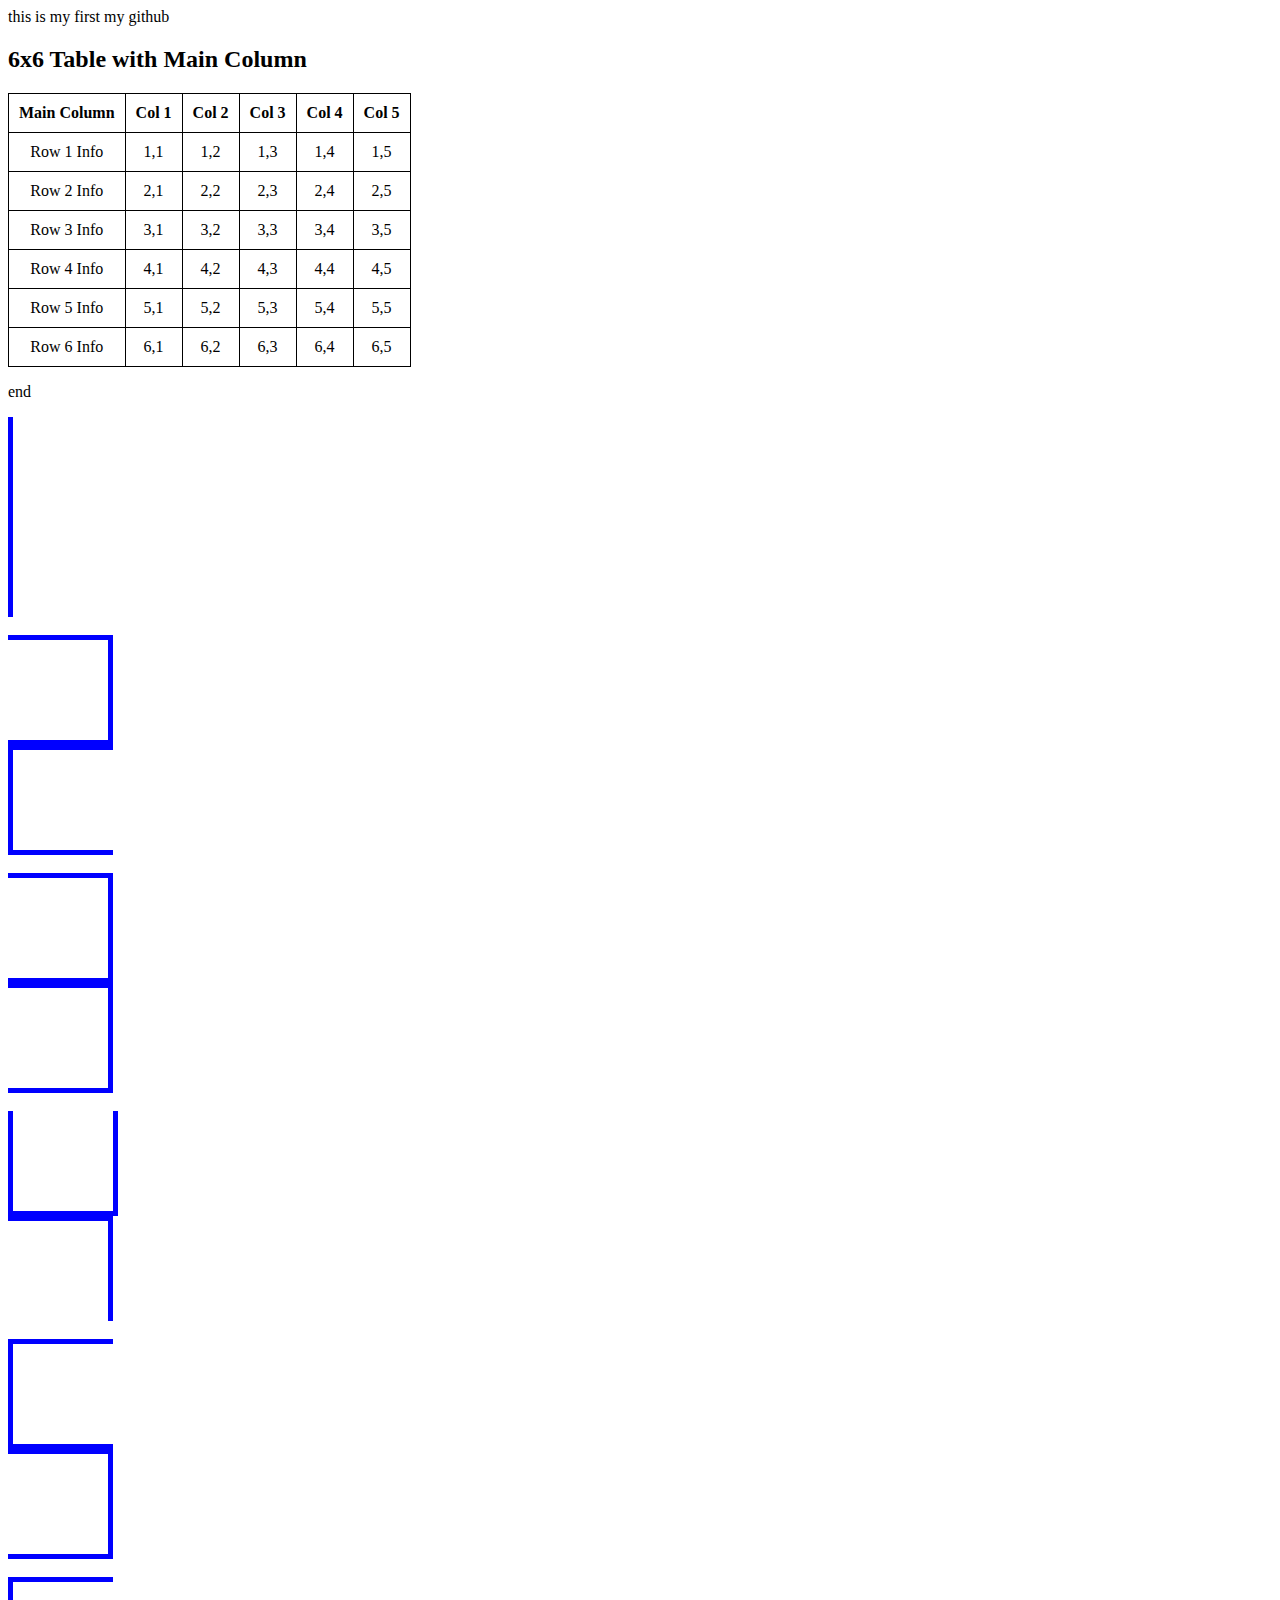
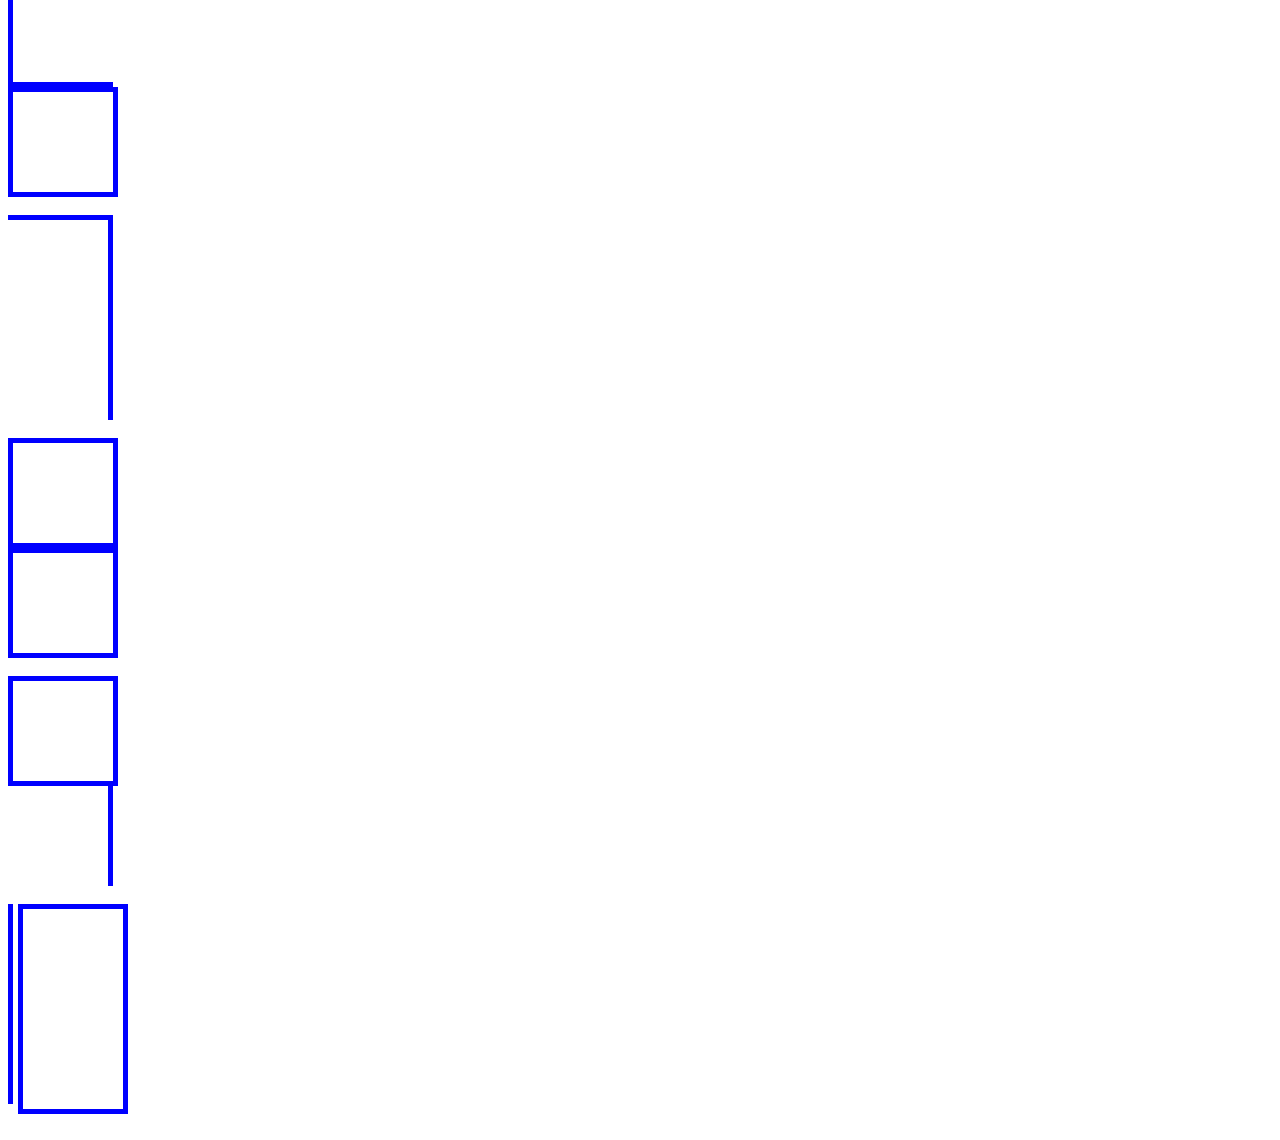
<file: index.html>
<!DOCTYPE html>
<html lang="en">
<head>
    <meta charset="UTF-8">
    <meta name="viewport" content="width=device-width, initial-scale=1.0">
    <title>Document</title>
</head>
<body>
    this is my first my github
    <style>
        table, th, td {
            border: 1px solid black;
            border-collapse: collapse;
            padding: 10px;
            text-align: center;

        }
        
    </style>
</head>
<body>

<h2>6x6 Table with Main Column</h2>

<table>
    <!-- Table Header -->
    <tr>
        <th>Main Column</th>
        <th>Col 1</th>
        <th>Col 2</th>
        <th>Col 3</th>
        <th>Col 4</th>
        <th>Col 5</th>
    </tr>

    <!-- Table Rows -->
    <tr>
        <td class="main-col">Row 1 Info</td>
        <td>1,1</td>
        <td>1,2</td>
        <td>1,3</td>
        <td>1,4</td>
        <td>1,5</td>
    </tr>
    <tr>
        <td class="main-col">Row 2 Info</td>
        <td>2,1</td>
        <td>2,2</td>
        <td>2,3</td>
        <td>2,4</td>
        <td>2,5</td>
    </tr>
    <tr>
        <td class="main-col">Row 3 Info</td>
        <td>3,1</td>
        <td>3,2</td>
        <td>3,3</td>
        <td>3,4</td>
        <td>3,5</td>
    </tr>
    <tr>
        <td class="main-col">Row 4 Info</td>
        <td>4,1</td>
        <td>4,2</td>
        <td>4,3</td>
        <td>4,4</td>
        <td>4,5</td>
    </tr>
    <tr>
        <td class="main-col">Row 5 Info</td>
        <td>5,1</td>
        <td>5,2</td>
        <td>5,3</td>
        <td>5,4</td>
        <td>5,5</td>
    </tr>
    <tr>
        <td class="main-col">Row 6 Info</td>
        <td>6,1</td>
        <td>6,2</td>
        <td>6,3</td>
        <td>6,4</td>
        <td>6,5</td>
    </tr>
</table>

<p>end</p>

</body>
</html>

<!DOCTYPE html>
<html lang="en">
<head>
    <meta charset="UTF-8">
    <meta name="viewport" content="width=device-width, initial-scale=1.0">
    <title>Number project</title>
    <link rel="stylesheet" href="style.css">
</head>
<body>
    
    <div class="main">
    <div class="a"></div>
    <br>

    <div class="b"></div>
    <div class="b2"></div>
    <br>
    
    <div class="c"></div>
    <div class="c2"></div>
    <br>
    
    <div class="d"></div>
    <div class="d2"></div>
    <br>
    
    <div class="e"></div>
    <div class="e2"></div>
    <br>
    
    <div class="f"></div>
    <div class="f2"></div>
    <br>
    
    <div class="g"></div>
    <div class="g2"></div>
    <br>
    
    <div class="h"></div>
    <div class="h2"></div>
    <br>
    
    <div class="i"></div>
    <div class="i2"></div>
    <br>
    
    <div class="j0">
    <div class="j"></div> 
    <div class="j2"></div>    
    
    </div>
    <br>
    </div> 
</body>
</html>
</file>
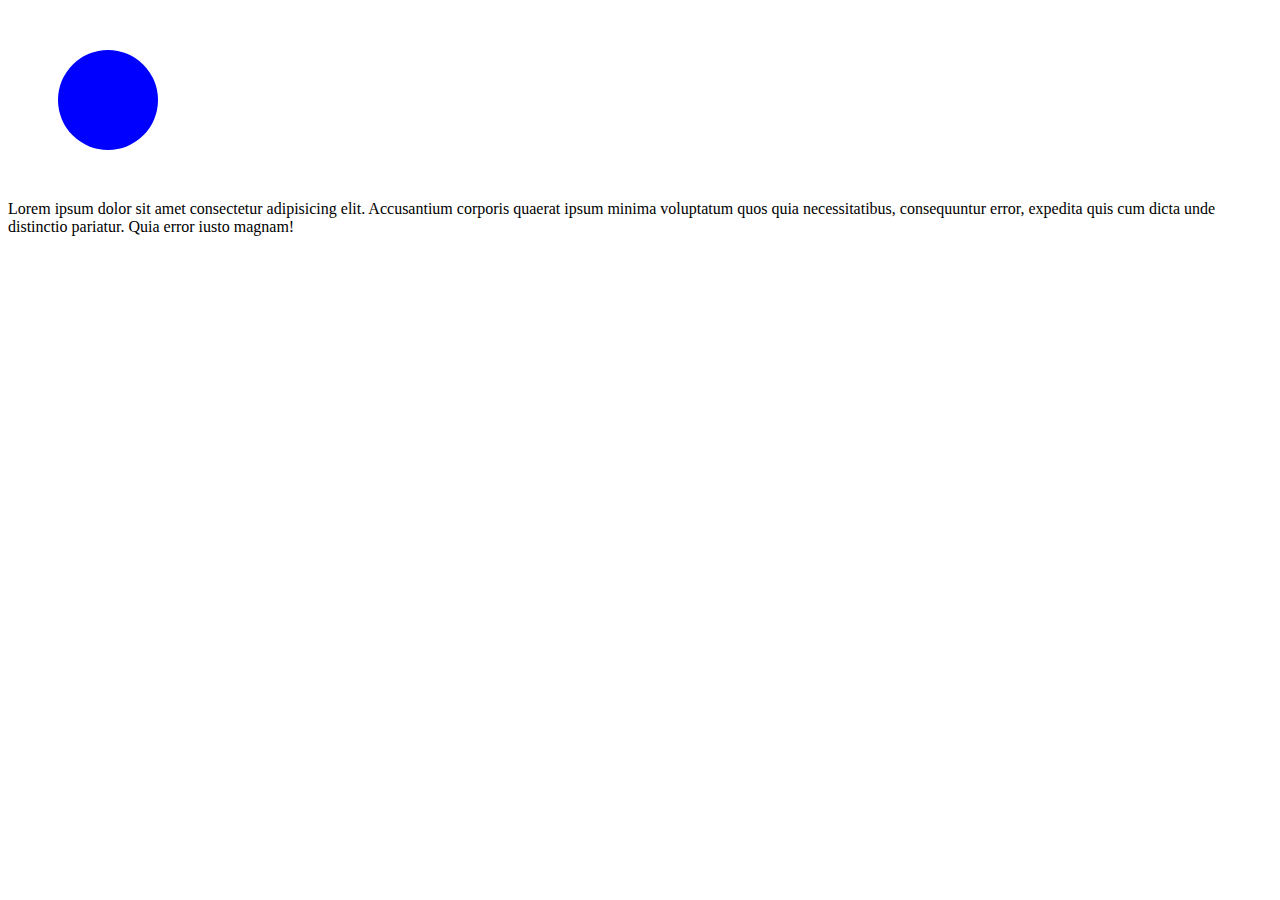
<file: 13.12.html>
<!DOCTYPE html>
<html lang="en">
<head>
    <meta charset="UTF-8">
    <meta name="viewport" content="width=device-width, initial-scale=1.0">
    <title>Document</title>
    <link rel="stylesheet" href="13.12.css">
</head>
<body>
    <div class="new"></div>
    <div class="p">
        Lorem ipsum dolor sit amet consectetur adipisicing elit. Accusantium corporis quaerat ipsum minima voluptatum quos quia necessitatibus, consequuntur error, expedita quis cum dicta unde distinctio pariatur. Quia error iusto magnam!
    </div>

    
</body>
</html>
</file>
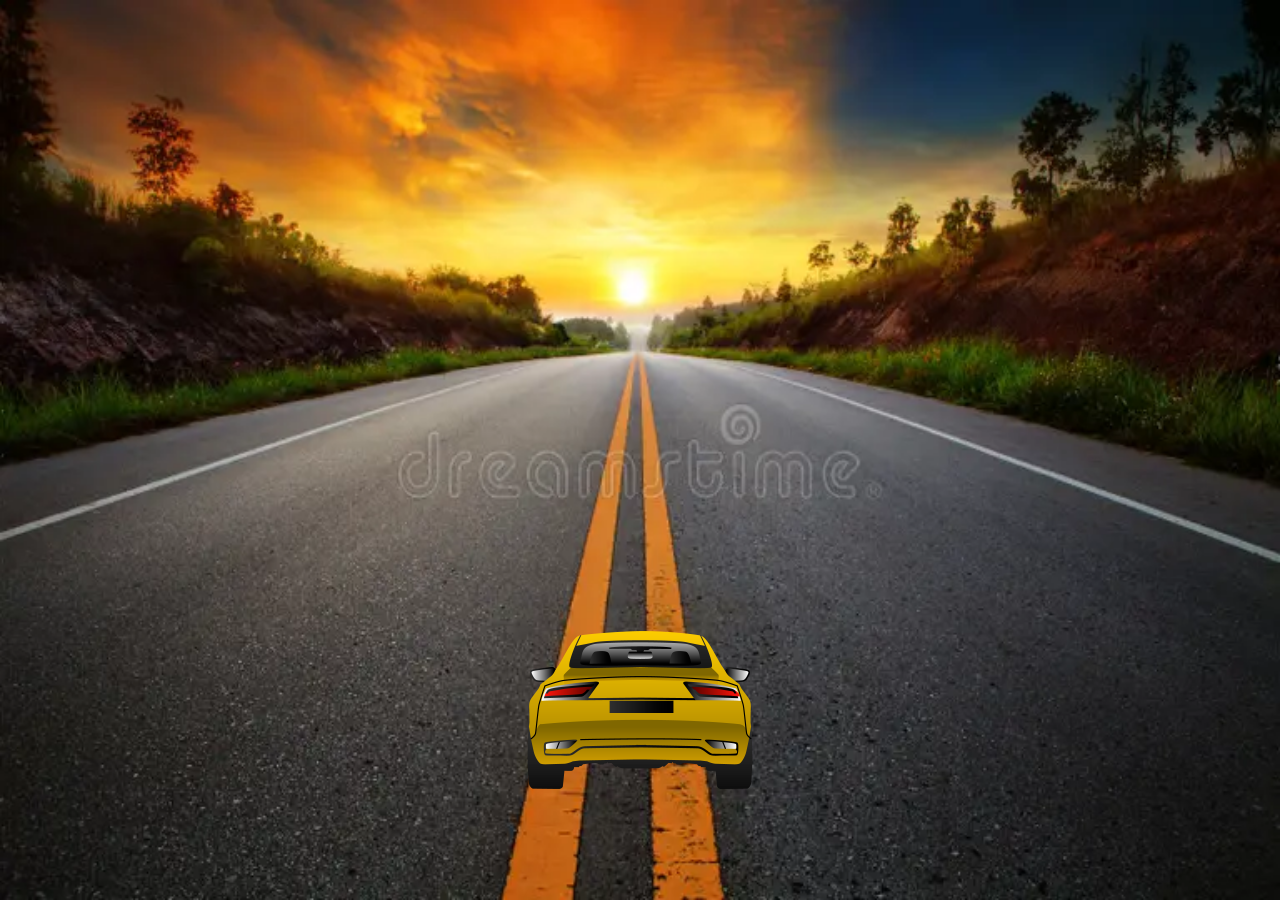
<file: animatproj.html>
<!DOCTYPE html>
<html lang="en">
<head>
    <meta charset="UTF-8">
    <meta name="viewport" content="width=device-width, initial-scale=1.0">
    <title>Document</title>
    <link rel="stylesheet" href="animatproj.css">
</head>
<body>
  <div class="road">
    <img src="car.png" alt="" class="car">
    <img src="pic.png" class="road-img" alt="">
  </div>
</body>

</html>
</file>
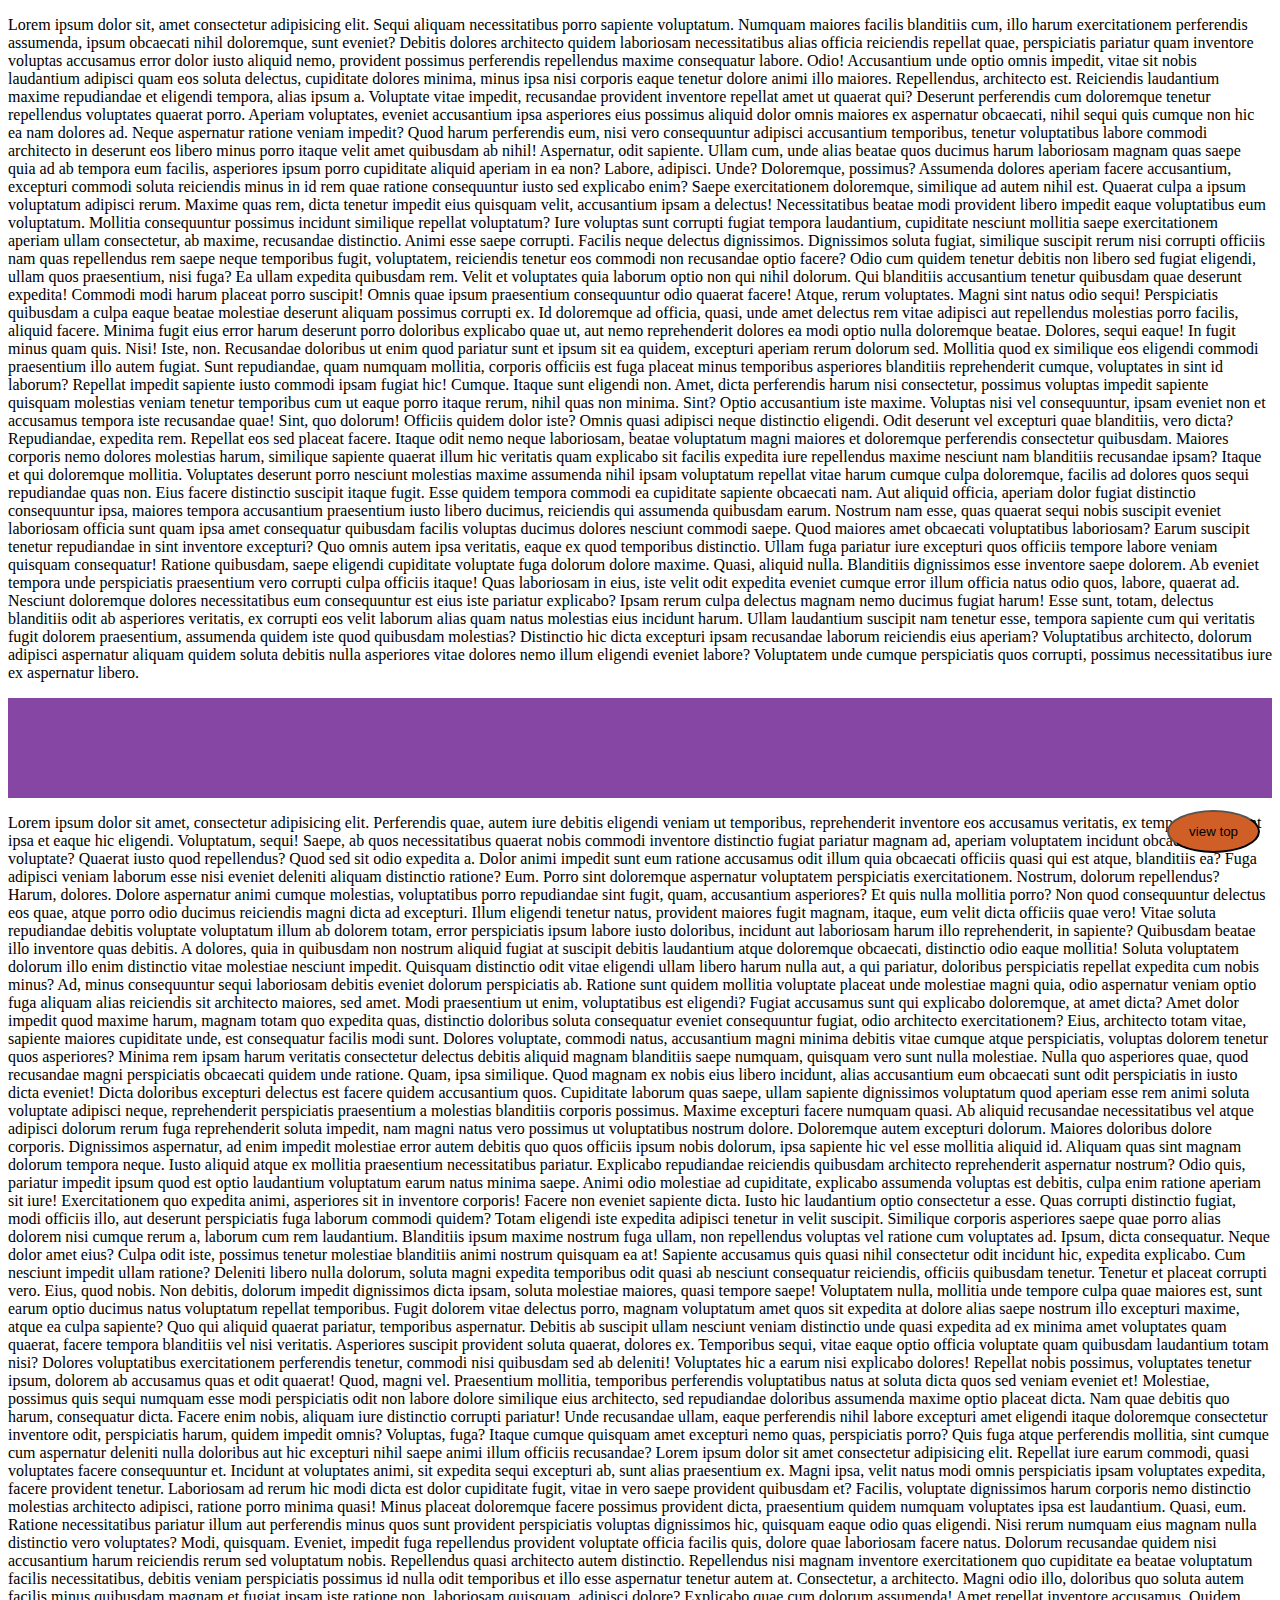
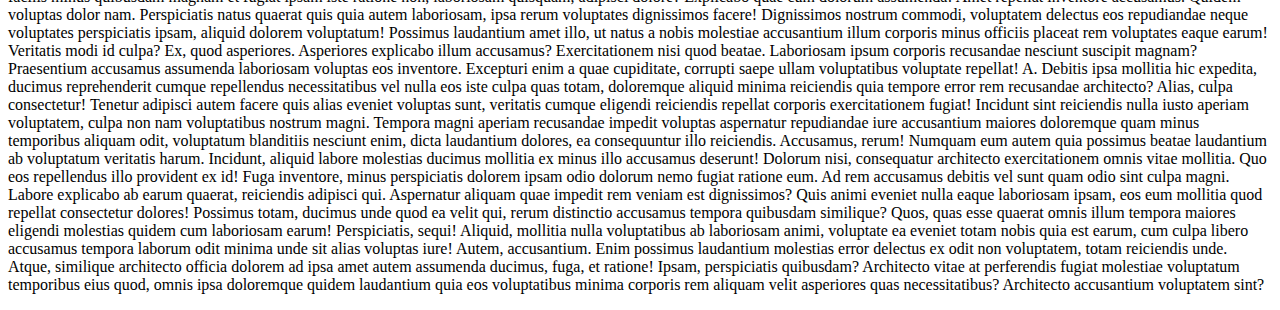
<file: stickydiv.html>
<!DOCTYPE html>
<html lang="en">
<head>
    <meta charset="UTF-8">
    <meta name="viewport" content="width=device-width, initial-scale=1.0">
    <title>Document</title>
    <link rel="stylesheet" href="stickydiv.css">
</head>
<body>
    <p>Lorem ipsum dolor sit, amet consectetur adipisicing elit. Sequi aliquam necessitatibus porro sapiente voluptatum. Numquam maiores facilis blanditiis cum, illo harum exercitationem perferendis assumenda, ipsum obcaecati nihil doloremque, sunt eveniet?
    Debitis dolores architecto quidem laboriosam necessitatibus alias officia reiciendis repellat quae, perspiciatis pariatur quam inventore voluptas accusamus error dolor iusto aliquid nemo, provident possimus perferendis repellendus maxime consequatur labore. Odio!
    Accusantium unde optio omnis impedit, vitae sit nobis laudantium adipisci quam eos soluta delectus, cupiditate dolores minima, minus ipsa nisi corporis eaque tenetur dolore animi illo maiores. Repellendus, architecto est.
    Reiciendis laudantium maxime repudiandae et eligendi tempora, alias ipsum a. Voluptate vitae impedit, recusandae provident inventore repellat amet ut quaerat qui? Deserunt perferendis cum doloremque tenetur repellendus voluptates quaerat porro.
    Aperiam voluptates, eveniet accusantium ipsa asperiores eius possimus aliquid dolor omnis maiores ex aspernatur obcaecati, nihil sequi quis cumque non hic ea nam dolores ad. Neque aspernatur ratione veniam impedit?
    Quod harum perferendis eum, nisi vero consequuntur adipisci accusantium temporibus, tenetur voluptatibus labore commodi architecto in deserunt eos libero minus porro itaque velit amet quibusdam ab nihil! Aspernatur, odit sapiente.
    Ullam cum, unde alias beatae quos ducimus harum laboriosam magnam quas saepe quia ad ab tempora eum facilis, asperiores ipsum porro cupiditate aliquid aperiam in ea non? Labore, adipisci. Unde?
    Doloremque, possimus? Assumenda dolores aperiam facere accusantium, excepturi commodi soluta reiciendis minus in id rem quae ratione consequuntur iusto sed explicabo enim? Saepe exercitationem doloremque, similique ad autem nihil est.
    Quaerat culpa a ipsum voluptatum adipisci rerum. Maxime quas rem, dicta tenetur impedit eius quisquam velit, accusantium ipsam a delectus! Necessitatibus beatae modi provident libero impedit eaque voluptatibus eum voluptatum.
    Mollitia consequuntur possimus incidunt similique repellat voluptatum? Iure voluptas sunt corrupti fugiat tempora laudantium, cupiditate nesciunt mollitia saepe exercitationem aperiam ullam consectetur, ab maxime, recusandae distinctio. Animi esse saepe corrupti.
    Facilis neque delectus dignissimos. Dignissimos soluta fugiat, similique suscipit rerum nisi corrupti officiis nam quas repellendus rem saepe neque temporibus fugit, voluptatem, reiciendis tenetur eos commodi non recusandae optio facere?
    Odio cum quidem tenetur debitis non libero sed fugiat eligendi, ullam quos praesentium, nisi fuga? Ea ullam expedita quibusdam rem. Velit et voluptates quia laborum optio non qui nihil dolorum.
    Qui blanditiis accusantium tenetur quibusdam quae deserunt expedita! Commodi modi harum placeat porro suscipit! Omnis quae ipsum praesentium consequuntur odio quaerat facere! Atque, rerum voluptates. Magni sint natus odio sequi!
    Perspiciatis quibusdam a culpa eaque beatae molestiae deserunt aliquam possimus corrupti ex. Id doloremque ad officia, quasi, unde amet delectus rem vitae adipisci aut repellendus molestias porro facilis, aliquid facere.
    Minima fugit eius error harum deserunt porro doloribus explicabo quae ut, aut nemo reprehenderit dolores ea modi optio nulla doloremque beatae. Dolores, sequi eaque! In fugit minus quam quis. Nisi!
    Iste, non. Recusandae doloribus ut enim quod pariatur sunt et ipsum sit ea quidem, excepturi aperiam rerum dolorum sed. Mollitia quod ex similique eos eligendi commodi praesentium illo autem fugiat.
    Sunt repudiandae, quam numquam mollitia, corporis officiis est fuga placeat minus temporibus asperiores blanditiis reprehenderit cumque, voluptates in sint id laborum? Repellat impedit sapiente iusto commodi ipsam fugiat hic! Cumque.
    Itaque sunt eligendi non. Amet, dicta perferendis harum nisi consectetur, possimus voluptas impedit sapiente quisquam molestias veniam tenetur temporibus cum ut eaque porro itaque rerum, nihil quas non minima. Sint?
    Optio accusantium iste maxime. Voluptas nisi vel consequuntur, ipsam eveniet non et accusamus tempora iste recusandae quae! Sint, quo dolorum! Officiis quidem dolor iste? Omnis quasi adipisci neque distinctio eligendi.
    Odit deserunt vel excepturi quae blanditiis, vero dicta? Repudiandae, expedita rem. Repellat eos sed placeat facere. Itaque odit nemo neque laboriosam, beatae voluptatum magni maiores et doloremque perferendis consectetur quibusdam.
    Maiores corporis nemo dolores molestias harum, similique sapiente quaerat illum hic veritatis quam explicabo sit facilis expedita iure repellendus maxime nesciunt nam blanditiis recusandae ipsam? Itaque et qui doloremque mollitia.
    Voluptates deserunt porro nesciunt molestias maxime assumenda nihil ipsam voluptatum repellat vitae harum cumque culpa doloremque, facilis ad dolores quos sequi repudiandae quas non. Eius facere distinctio suscipit itaque fugit.
    Esse quidem tempora commodi ea cupiditate sapiente obcaecati nam. Aut aliquid officia, aperiam dolor fugiat distinctio consequuntur ipsa, maiores tempora accusantium praesentium iusto libero ducimus, reiciendis qui assumenda quibusdam earum.
    Nostrum nam esse, quas quaerat sequi nobis suscipit eveniet laboriosam officia sunt quam ipsa amet consequatur quibusdam facilis voluptas ducimus dolores nesciunt commodi saepe. Quod maiores amet obcaecati voluptatibus laboriosam?
    Earum suscipit tenetur repudiandae in sint inventore excepturi? Quo omnis autem ipsa veritatis, eaque ex quod temporibus distinctio. Ullam fuga pariatur iure excepturi quos officiis tempore labore veniam quisquam consequatur!
    Ratione quibusdam, saepe eligendi cupiditate voluptate fuga dolorum dolore maxime. Quasi, aliquid nulla. Blanditiis dignissimos esse inventore saepe dolorem. Ab eveniet tempora unde perspiciatis praesentium vero corrupti culpa officiis itaque!
    Quas laboriosam in eius, iste velit odit expedita eveniet cumque error illum officia natus odio quos, labore, quaerat ad. Nesciunt doloremque dolores necessitatibus eum consequuntur est eius iste pariatur explicabo?
    Ipsam rerum culpa delectus magnam nemo ducimus fugiat harum! Esse sunt, totam, delectus blanditiis odit ab asperiores veritatis, ex corrupti eos velit laborum alias quam natus molestias eius incidunt harum.
    Ullam laudantium suscipit nam tenetur esse, tempora sapiente cum qui veritatis fugit dolorem praesentium, assumenda quidem iste quod quibusdam molestias? Distinctio hic dicta excepturi ipsam recusandae laborum reiciendis eius aperiam?
    Voluptatibus architecto, dolorum adipisci aspernatur aliquam quidem soluta debitis nulla asperiores vitae dolores nemo illum eligendi eveniet labore? Voluptatem unde cumque perspiciatis quos corrupti, possimus necessitatibus iure ex aspernatur libero.</p>

    <div class="pro"></div>

    <p>Lorem ipsum dolor sit amet, consectetur adipisicing elit. Perferendis quae, autem iure debitis eligendi veniam ut temporibus, reprehenderit inventore eos accusamus veritatis, ex tempore? Nesciunt ipsa et eaque hic eligendi.
    Voluptatum, sequi! Saepe, ab quos necessitatibus quaerat nobis commodi inventore distinctio fugiat pariatur magnam ad, aperiam voluptatem incidunt obcaecati voluptate? Quaerat iusto quod repellendus? Quod sed sit odio expedita a.
    Dolor animi impedit sunt eum ratione accusamus odit illum quia obcaecati officiis quasi qui est atque, blanditiis ea? Fuga adipisci veniam laborum esse nisi eveniet deleniti aliquam distinctio ratione? Eum.
    Porro sint doloremque aspernatur voluptatem perspiciatis exercitationem. Nostrum, dolorum repellendus? Harum, dolores. Dolore aspernatur animi cumque molestias, voluptatibus porro repudiandae sint fugit, quam, accusantium asperiores? Et quis nulla mollitia porro?
    Non quod consequuntur delectus eos quae, atque porro odio ducimus reiciendis magni dicta ad excepturi. Illum eligendi tenetur natus, provident maiores fugit magnam, itaque, eum velit dicta officiis quae vero!
    Vitae soluta repudiandae debitis voluptate voluptatum illum ab dolorem totam, error perspiciatis ipsum labore iusto doloribus, incidunt aut laboriosam harum illo reprehenderit, in sapiente? Quibusdam beatae illo inventore quas debitis.
    A dolores, quia in quibusdam non nostrum aliquid fugiat at suscipit debitis laudantium atque doloremque obcaecati, distinctio odio eaque mollitia! Soluta voluptatem dolorum illo enim distinctio vitae molestiae nesciunt impedit.
    Quisquam distinctio odit vitae eligendi ullam libero harum nulla aut, a qui pariatur, doloribus perspiciatis repellat expedita cum nobis minus? Ad, minus consequuntur sequi laboriosam debitis eveniet dolorum perspiciatis ab.
    Ratione sunt quidem mollitia voluptate placeat unde molestiae magni quia, odio aspernatur veniam optio fuga aliquam alias reiciendis sit architecto maiores, sed amet. Modi praesentium ut enim, voluptatibus est eligendi?
    Fugiat accusamus sunt qui explicabo doloremque, at amet dicta? Amet dolor impedit quod maxime harum, magnam totam quo expedita quas, distinctio doloribus soluta consequatur eveniet consequuntur fugiat, odio architecto exercitationem?
    Eius, architecto totam vitae, sapiente maiores cupiditate unde, est consequatur facilis modi sunt. Dolores voluptate, commodi natus, accusantium magni minima debitis vitae cumque atque perspiciatis, voluptas dolorem tenetur quos asperiores?
    Minima rem ipsam harum veritatis consectetur delectus debitis aliquid magnam blanditiis saepe numquam, quisquam vero sunt nulla molestiae. Nulla quo asperiores quae, quod recusandae magni perspiciatis obcaecati quidem unde ratione.
    Quam, ipsa similique. Quod magnam ex nobis eius libero incidunt, alias accusantium eum obcaecati sunt odit perspiciatis in iusto dicta eveniet! Dicta doloribus excepturi delectus est facere quidem accusantium quos.
    Cupiditate laborum quas saepe, ullam sapiente dignissimos voluptatum quod aperiam esse rem animi soluta voluptate adipisci neque, reprehenderit perspiciatis praesentium a molestias blanditiis corporis possimus. Maxime excepturi facere numquam quasi.
    Ab aliquid recusandae necessitatibus vel atque adipisci dolorum rerum fuga reprehenderit soluta impedit, nam magni natus vero possimus ut voluptatibus nostrum dolore. Doloremque autem excepturi dolorum. Maiores doloribus dolore corporis.
    Dignissimos aspernatur, ad enim impedit molestiae error autem debitis quo quos officiis ipsum nobis dolorum, ipsa sapiente hic vel esse mollitia aliquid id. Aliquam quas sint magnam dolorum tempora neque.
    Iusto aliquid atque ex mollitia praesentium necessitatibus pariatur. Explicabo repudiandae reiciendis quibusdam architecto reprehenderit aspernatur nostrum? Odio quis, pariatur impedit ipsum quod est optio laudantium voluptatum earum natus minima saepe.
    Animi odio molestiae ad cupiditate, explicabo assumenda voluptas est debitis, culpa enim ratione aperiam sit iure! Exercitationem quo expedita animi, asperiores sit in inventore corporis! Facere non eveniet sapiente dicta.
    Iusto hic laudantium optio consectetur a esse. Quas corrupti distinctio fugiat, modi officiis illo, aut deserunt perspiciatis fuga laborum commodi quidem? Totam eligendi iste expedita adipisci tenetur in velit suscipit.
    Similique corporis asperiores saepe quae porro alias dolorem nisi cumque rerum a, laborum cum rem laudantium. Blanditiis ipsum maxime nostrum fuga ullam, non repellendus voluptas vel ratione cum voluptates ad.
    Ipsum, dicta consequatur. Neque dolor amet eius? Culpa odit iste, possimus tenetur molestiae blanditiis animi nostrum quisquam ea at! Sapiente accusamus quis quasi nihil consectetur odit incidunt hic, expedita explicabo.
    Cum nesciunt impedit ullam ratione? Deleniti libero nulla dolorum, soluta magni expedita temporibus odit quasi ab nesciunt consequatur reiciendis, officiis quibusdam tenetur. Tenetur et placeat corrupti vero. Eius, quod nobis.
    Non debitis, dolorum impedit dignissimos dicta ipsam, soluta molestiae maiores, quasi tempore saepe! Voluptatem nulla, mollitia unde tempore culpa quae maiores est, sunt earum optio ducimus natus voluptatum repellat temporibus.
    Fugit dolorem vitae delectus porro, magnam voluptatum amet quos sit expedita at dolore alias saepe nostrum illo excepturi maxime, atque ea culpa sapiente? Quo qui aliquid quaerat pariatur, temporibus aspernatur.
    Debitis ab suscipit ullam nesciunt veniam distinctio unde quasi expedita ad ex minima amet voluptates quam quaerat, facere tempora blanditiis vel nisi veritatis. Asperiores suscipit provident soluta quaerat, dolores ex.
    Temporibus sequi, vitae eaque optio officia voluptate quam quibusdam laudantium totam nisi? Dolores voluptatibus exercitationem perferendis tenetur, commodi nisi quibusdam sed ab deleniti! Voluptates hic a earum nisi explicabo dolores!
    Repellat nobis possimus, voluptates tenetur ipsum, dolorem ab accusamus quas et odit quaerat! Quod, magni vel. Praesentium mollitia, temporibus perferendis voluptatibus natus at soluta dicta quos sed veniam eveniet et!
    Molestiae, possimus quis sequi numquam esse modi perspiciatis odit non labore dolore similique eius architecto, sed repudiandae doloribus assumenda maxime optio placeat dicta. Nam quae debitis quo harum, consequatur dicta.
    Facere enim nobis, aliquam iure distinctio corrupti pariatur! Unde recusandae ullam, eaque perferendis nihil labore excepturi amet eligendi itaque doloremque consectetur inventore odit, perspiciatis harum, quidem impedit omnis? Voluptas, fuga?
    Itaque cumque quisquam amet excepturi nemo quas, perspiciatis porro? Quis fuga atque perferendis mollitia, sint cumque cum aspernatur deleniti nulla doloribus aut hic excepturi nihil saepe animi illum officiis recusandae? Lorem ipsum dolor sit amet consectetur adipisicing elit. Repellat iure earum commodi, quasi voluptates facere consequuntur et. Incidunt at voluptates animi, sit expedita sequi excepturi ab, sunt alias praesentium ex.
    Magni ipsa, velit natus modi omnis perspiciatis ipsam voluptates expedita, facere provident tenetur. Laboriosam ad rerum hic modi dicta est dolor cupiditate fugit, vitae in vero saepe provident quibusdam et?
    Facilis, voluptate dignissimos harum corporis nemo distinctio molestias architecto adipisci, ratione porro minima quasi! Minus placeat doloremque facere possimus provident dicta, praesentium quidem numquam voluptates ipsa est laudantium. Quasi, eum.
    Ratione necessitatibus pariatur illum aut perferendis minus quos sunt provident perspiciatis voluptas dignissimos hic, quisquam eaque odio quas eligendi. Nisi rerum numquam eius magnam nulla distinctio vero voluptates? Modi, quisquam.
    Eveniet, impedit fuga repellendus provident voluptate officia facilis quis, dolore quae laboriosam facere natus. Dolorum recusandae quidem nisi accusantium harum reiciendis rerum sed voluptatum nobis. Repellendus quasi architecto autem distinctio.
    Repellendus nisi magnam inventore exercitationem quo cupiditate ea beatae voluptatum facilis necessitatibus, debitis veniam perspiciatis possimus id nulla odit temporibus et illo esse aspernatur tenetur autem at. Consectetur, a architecto.
    Magni odio illo, doloribus quo soluta autem facilis minus quibusdam magnam et fugiat ipsam iste ratione non, laboriosam quisquam, adipisci dolore? Explicabo quae cum dolorum assumenda! Amet repellat inventore accusamus.
    Quidem voluptas dolor nam. Perspiciatis natus quaerat quis quia autem laboriosam, ipsa rerum voluptates dignissimos facere! Dignissimos nostrum commodi, voluptatem delectus eos repudiandae neque voluptates perspiciatis ipsam, aliquid dolorem voluptatum!
    Possimus laudantium amet illo, ut natus a nobis molestiae accusantium illum corporis minus officiis placeat rem voluptates eaque earum! Veritatis modi id culpa? Ex, quod asperiores. Asperiores explicabo illum accusamus?
    Exercitationem nisi quod beatae. Laboriosam ipsum corporis recusandae nesciunt suscipit magnam? Praesentium accusamus assumenda laboriosam voluptas eos inventore. Excepturi enim a quae cupiditate, corrupti saepe ullam voluptatibus voluptate repellat! A.
    Debitis ipsa mollitia hic expedita, ducimus reprehenderit cumque repellendus necessitatibus vel nulla eos iste culpa quas totam, doloremque aliquid minima reiciendis quia tempore error rem recusandae architecto? Alias, culpa consectetur!
    Tenetur adipisci autem facere quis alias eveniet voluptas sunt, veritatis cumque eligendi reiciendis repellat corporis exercitationem fugiat! Incidunt sint reiciendis nulla iusto aperiam voluptatem, culpa non nam voluptatibus nostrum magni.
    Tempora magni aperiam recusandae impedit voluptas aspernatur repudiandae iure accusantium maiores doloremque quam minus temporibus aliquam odit, voluptatum blanditiis nesciunt enim, dicta laudantium dolores, ea consequuntur illo reiciendis. Accusamus, rerum!
    Numquam eum autem quia possimus beatae laudantium ab voluptatum veritatis harum. Incidunt, aliquid labore molestias ducimus mollitia ex minus illo accusamus deserunt! Dolorum nisi, consequatur architecto exercitationem omnis vitae mollitia.
    Quo eos repellendus illo provident ex id! Fuga inventore, minus perspiciatis dolorem ipsam odio dolorum nemo fugiat ratione eum. Ad rem accusamus debitis vel sunt quam odio sint culpa magni.
    Labore explicabo ab earum quaerat, reiciendis adipisci qui. Aspernatur aliquam quae impedit rem veniam est dignissimos? Quis animi eveniet nulla eaque laboriosam ipsam, eos eum mollitia quod repellat consectetur dolores!
    Possimus totam, ducimus unde quod ea velit qui, rerum distinctio accusamus tempora quibusdam similique? Quos, quas esse quaerat omnis illum tempora maiores eligendi molestias quidem cum laboriosam earum! Perspiciatis, sequi!
    Aliquid, mollitia nulla voluptatibus ab laboriosam animi, voluptate ea eveniet totam nobis quia est earum, cum culpa libero accusamus tempora laborum odit minima unde sit alias voluptas iure! Autem, accusantium.
    Enim possimus laudantium molestias error delectus ex odit non voluptatem, totam reiciendis unde. Atque, similique architecto officia dolorem ad ipsa amet autem assumenda ducimus, fuga, et ratione! Ipsam, perspiciatis quibusdam?
    Architecto vitae at perferendis fugiat molestiae voluptatum temporibus eius quod, omnis ipsa doloremque quidem laudantium quia eos voluptatibus minima corporis rem aliquam velit asperiores quas necessitatibus? Architecto accusantium voluptatem sint?</p>
    <button class="btn">view top</button>
</body>
</html>
</file>
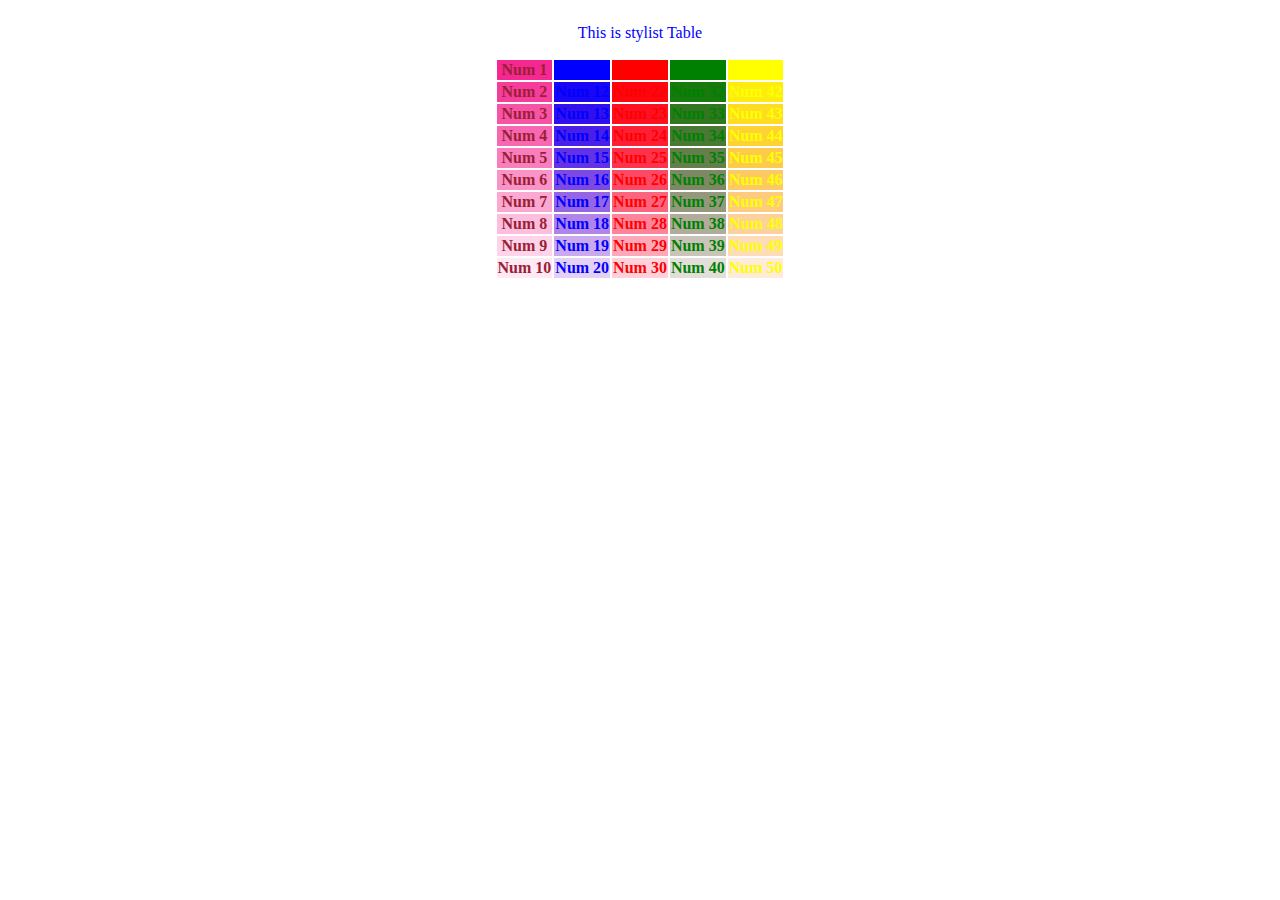
<file: tablecolor.html>
<!DOCTYPE html>
<html lang="en">
<head>
    <meta charset="UTF-8">
    <meta name="viewport" content="width=device-width, initial-scale=1.0">
    <title>Table with css</title>
    <link rel="stylesheet" href="tablecolor.css">
</head>
<body>
    <div class="container">
    <p>This is stylist Table</p>
    </div>
     <div class="container">
    <table>
        <tr id="a1">
            <th>Num 1</th>
            <th class="left11">Num 11</th>
            <th class="right21">Num 21</th>
            <th class="left31">Num 31</th>
            <th class="right41">Num 41</th>
        </tr>
        <tr id="a2">
            <th>Num 2</th>
            <th class="left12">Num 12</th>
            <th class="right22">Num 22</th>
            <th class="left32">Num 32</th>
            <th class="right42">Num 42</th>
        </tr>
        <tr id="a3">
            <th>Num 3</th>
            <th class="left13">Num 13</th>
            <th class="right23">Num 23</th>
            <th class="left33">Num 33</th>
            <th class="right43">Num 43</th>
        </tr>
        <tr id="a4">
            <th>Num 4</th>
            <th class="left14">Num 14</th>
            <th class="right24">Num 24</th>
            <th class="left34">Num 34</th>
            <th class="right44">Num 44</th>
        </tr>
        <tr id="a5">
            <th>Num 5</th>
            <th class="left15">Num 15</th>
            <th class="right25">Num 25</th>
            <th class="left35">Num 35</th>
            <th class="right45">Num 45</th>
        </tr>
        <tr id="a6">
            <th>Num 6</th>
            <th class="left16">Num 16</th>
            <th class="right26">Num 26</th>
            <th class="left36">Num 36</th>
            <th class="right46">Num 46</th>
        </tr>
        <tr id="a7">
            <th>Num 7</th>
            <th class="left17">Num 17</th>
            <th class="right27">Num 27</th>
            <th class="left37">Num 37</th>
            <th class="right47">Num 47</th>
        </tr>
        <tr id="a8">
            <th>Num 8</th>
            <th class="left18">Num 18</th>
            <th class="right28">Num 28</th>
            <th class="left38">Num 38</th>
            <th class="right48">Num 48</th>
        </tr>
        <tr id="a9">
            <th>Num 9</th>
            <th class="left19">Num 19</th>
            <th class="right29">Num 29</th>
            <th class="left39">Num 39</th>
            <th class="right49">Num 49</th>
        </tr>
        <tr id="a10">
            <th>Num 10</th>
            <th class="left20">Num 20</th>
            <th class="right30">Num 30</th>
            <th class="left40">Num 40</th>
            <th class="right50">Num 50</th>
        </tr>
       </table>
       </div>
    
</body>
</html>
</file>
<file: style.css>
.a{
    height: 200px;
    width: 200px;
    border-left: 5px solid blue;
}

.b{
    height: 100px;
    width: 100px;
    border: 5px solid blue;
    border-left: none;
}

.b2{
    height: 100px;
    width: 100px;
    border: 5px solid blue;
    border-right: none;
}

.c{
    height: 100px;
    width: 100px;
    border: 5px solid blue;
    border-left: none;
}

.c2{
    height: 100px;
    width: 100px;
    border: 5px solid blue;
    border-left: none;
}

.d{
    height: 100px;
    width: 100px;
    border: 5px solid blue;
    border-top: none;
}

.d2{
    height: 100px;
    width: 100px;
    border: 5px solid blue;
    border-left: none;
    border-bottom: none;
}

.e{
    height: 100px;
    width: 100px;
    border: 5px solid blue;
    border-right: none;
}

.e2{
    height: 100px;
    width: 100px;
    border: 5px solid blue;
    border-left: none;
}

.f{
    height: 100px;
    width: 100px;
    border: 5px solid blue;
    border-right: none;
}

.f2{
    height: 100px;
    width: 100px;
    border: 5px solid blue;
}

.g{
    height: 100px;
    width: 100px;
    border: 5px solid blue;
    border-left: none;
    border-bottom: none;
}

.g2{
    height: 100px;
    width: 100px;
    border-right: 5px solid blue;
    border-bottom: none;
}

.h{
    height: 100px;
    width: 100px;
    border: 5px solid blue;
}

.h2{
    height: 100px;
    width: 100px;
    border: 5px solid blue;
}

.i{
    height: 100px;
    width: 100px;
    border: 5px solid blue;
}

.i2{
    height: 100px;
    width: 100px;
    border-right: 5px solid blue;
}

.j0{
    display: flex;
    gap: 5px;
}

.j{
    height: 200px;
    width: 0px; 
    border-left: 5px solid blue;
}

.j2{
    height: 200px;
    width: 100px;
    border: 5px solid blue;
}
</file>
<file: 13.12.css>
.new{
    height: 100px;
    width: 100px;
    border-radius: 100%;
    background-color: blue;
    margin: 50px;
    animation-name: new;
    animation-duration: 2s;       
    animation-iteration-count: infinite; 
}

@keyframes new {
    from{
        height: 50px;
        width: 50px;
    }
    to{
        height: 200px;
        width: 200px;
    }
}

.p{
  animation-duration: 3s;
  animation-name: slide-in;
  animation-iteration-count: infinite;
  animation-direction: alternate;
}
@keyframes slide-in {
  from {
    translate: 150vw 0;
    scale: 200% 1;
  }

  to {
    translate: 0 0;
    scale: 100% 1;
  }
}
</file>
<file: animatproj.css>
body {
  margin: 0;
}

.road-img {
  position: relative;
  height: 100vh;
  width: 100vw;
  overflow: hidden;
}

/* ROAD */
.road {
  position: absolute;
  bottom: 0;
  left: 0;
  width: 100%;
  height: 100%;
  z-index: 1;
}

/* CAR */
.car {
  position: absolute;
  bottom: 40px;     /* road ke upar */
  left: 50%;
  transform: translateX(-50%);
  width: 300px;
  z-index: 5;       /* road se upar */

  animation: drive 3s infinite;
}

/* ANIMATION */
@keyframes drive {
  from {
    bottom: 0;
    transform: translateX(-50%) scale(1);
  }
  to {
    bottom: 12em;
    transform: translateX(-50%) scale(0.7);
  }
}
</file>
<file: stickydiv.css>
.pro {
    height: 100px;
    width: 100%;
    background-color: rgb(134, 70, 163);
    position: sticky;
    top: 0;  
    
}

.btn{
    background-color: rgb(207, 95, 39);
    position: fixed;
    right: 20px;
    top: 90%;
    padding: 12px 20px;
    border-radius: 50%;
}
</file>
<file: tablecolor.css>
p{
    color:blue
    
} 

.th{
    color: black;
}

#a1 {

    background-color: rgba(245, 40, 145, 1);
    color: rgb(155, 32, 52);
 }
 .left{
   background-color: blue;
   color: blue;
 }
 #a2{
    background-color: rgba(245, 40, 145, 0.9);
    color: rgb(155, 32, 52);
 }
 #a3{
    background-color: rgba(245, 40, 145, 0.8);
    color: rgb(155, 32, 52);
 }
  #a4{
    background-color: rgba(245, 40, 145, 0.7);
    color: rgb(155, 32, 52);
 }
  #a5{
    background-color: rgba(245, 40, 145, 0.6);
    color: rgb(155, 32, 52);
 }
  #a6{
    background-color: rgba(245, 40, 145, 0.5);
    color: rgb(155, 32, 52);
 }
  #a7{
    background-color: rgba(245, 40, 145, 0.4);
    color: rgb(155, 32, 52);
 }
  #a8{
    background-color: rgba(245, 40, 145, 0.3);
    color: rgb(155, 32, 52);
 }
  #a9{
    background-color: rgba(245, 40, 145, 0.2);
    color: rgb(155, 32, 52);
 }
  #a10{
    background-color: rgba(245, 40, 145, 0.1);
    color: rgb(155, 32, 52);
 }
 .left11{
   background-color: rgba(0, 0, 255, 1);
   color: blue;
 }
 .left12{
   background-color: rgba(0, 0, 255, 0.9);
   color: blue;
 }
 .left13{
   background-color: rgba(0, 0, 255, 0.8);
   color: blue;
 }
 .left14{
   background-color: rgba(0, 0, 255, 0.7);
   color: blue;
 }
 .left15{
   background-color: rgba(0, 0, 255, 0.6);
   color: blue;
 }
 .left16{
   background-color: rgba(0, 0, 255, 0.5);
   color: blue;
 }
 .left17{
   background-color: rgba(0, 0, 255, 0.4);
   color: blue;
 }
 .left18{
   background-color: rgba(0, 0, 255, 0.3);
   color: blue;
 }
 .left19{
   background-color: rgba(0, 0, 255, 0.2);
   color: blue;
 }
 .left20{
   background-color: rgba(0, 0, 255, 0.1);
   color: blue;
 }
 .right21{
   background-color:rgba(255, 0, 0, 1) ;
   color: red;
 }
  .right22{
   background-color:rgba(255, 0, 0, 0.9) ;
    color: red;

 }
  .right23{
   background-color:rgba(255, 0, 0, 0.8) ;
    color: red;

 }
  .right24{
   background-color:rgba(255, 0, 0, 0.7) ;
    color: red;

 }
  .right25{
   background-color:rgba(255, 0, 0, 0.6) ;
    color: red;

 }
  .right26{
   background-color:rgba(255, 0, 0, 0.5) ;
    color: red;

 }
  .right27{
   background-color:rgba(255, 0, 0, 0.4) ;
    color: red;

 }
  .right28{
   background-color:rgba(255, 0, 0, 0.3) ;
    color: red;

 }
  .right29{
   background-color:rgba(255, 0, 0, 0.2) ;
    color: red;

 }
  .right30{
   background-color:rgba(255, 0, 0, 0.1) ;
    color: red;

 }
 .left31{
   background-color: rgba(0, 128, 0, 1);
   color: green;

 }
  .left32{
   background-color: rgba(0, 128, 0, 0.9);
   color: green;
   
   
 }
  .left33{
   background-color: rgba(0, 128, 0, 0.8);
   color: green;
   
 }
  .left34{
   background-color: rgba(0, 128, 0, 0.7);
   color: green;
   
 }
  .left35{
   background-color: rgba(0, 128, 0, 0.6);
   color: green;
   
 }
  .left36{
   background-color: rgba(0, 128, 0, 0.5);
   color: green;
 }
  .left37{
   background-color: rgba(0, 128, 0, 0.4);
   color: green;
   
 }
  .left38{
   background-color: rgba(0, 128, 0, 0.3);
   color: green;
   
 }
  .left39{
   background-color: rgba(0, 128, 0, 0.2);
   color: green;
   
 }
  .left40{
   background-color: rgba(0, 128, 0, 0.1);
   color: green;
   
 }
  .right41{
   background-color: rgba(255, 255, 0, 1);
   color: yellow;

   
 }
  .right42{
    background-color: rgba(255, 255, 0, 0.9);
    color: yellow;
   
 }
  .right43{
    background-color: rgba(255, 255, 0, 0.8);
    color: yellow;
 }
  .right44{
    background-color: rgba(255, 255, 0, 0.7);
    color: yellow;
   
 }
  .right45{
    background-color: rgba(255, 255, 0, 0.6);
    color: yellow;
   
 }
  .right46{
    background-color: rgba(255, 255, 0, 0.5);
    color: yellow;
   
 }
  .right47{
    background-color: rgba(255, 255, 0, 0.4);
    color: yellow;
   
 }
  .right48{
    background-color: rgba(255, 255, 0, 0.3);
    color: yellow;
   
 }
  .right49{
    background-color: rgba(255, 255, 0, 0.2);
    color: yellow;
   
 }
  .right50{
    background-color: rgba(255, 255, 0, 0.1);
    color: yellow;
   
 }
 
 .container{
    display: flex;
    justify-content: center;
    align-items: center;
}
</file>
